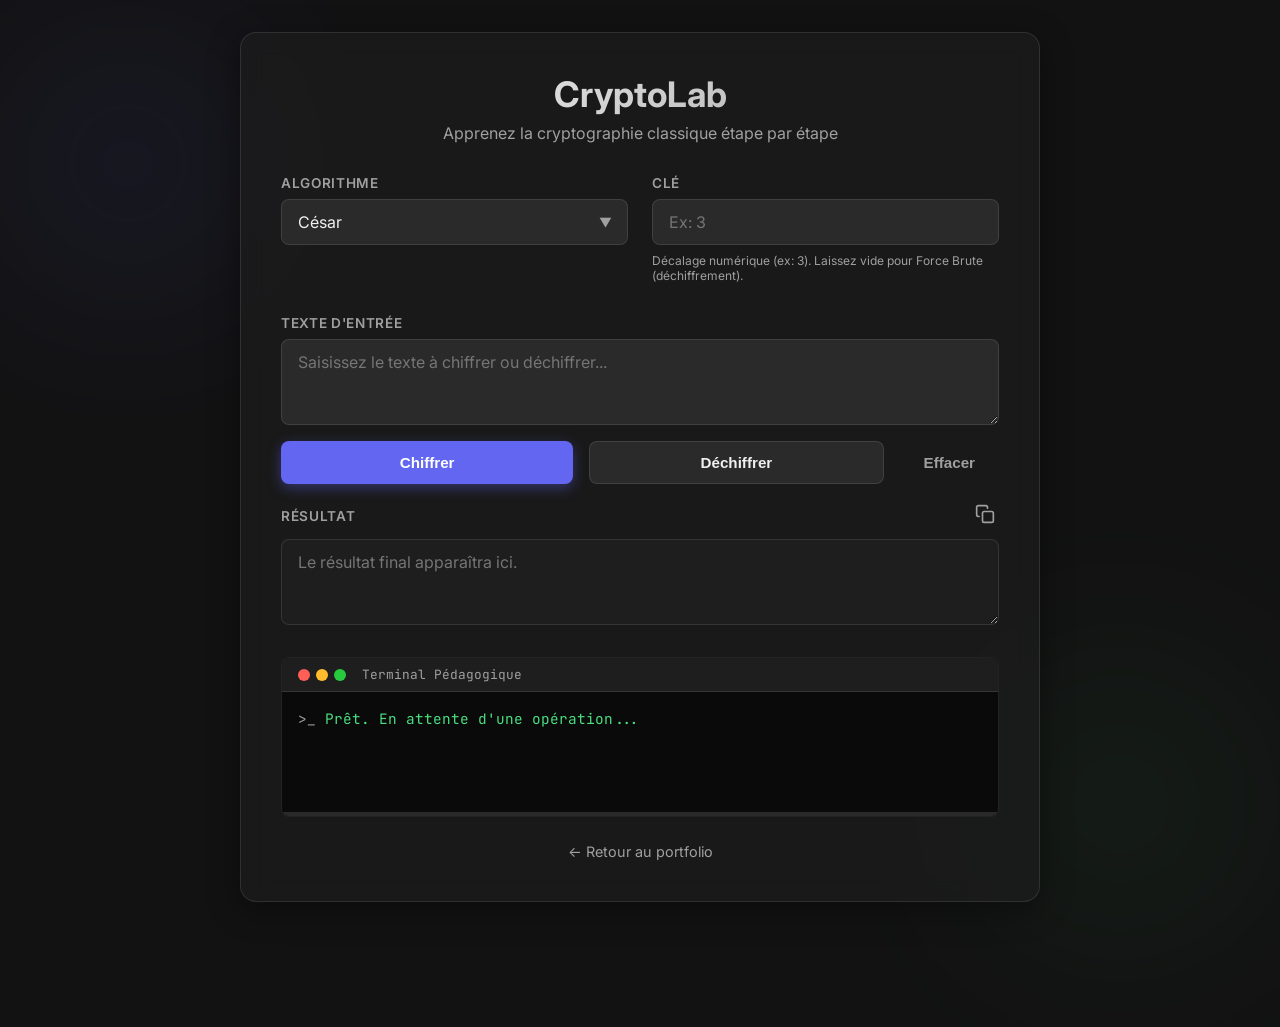
<file: crypto-tool/index.html>
<!DOCTYPE html>
<html lang="fr">
<head>
    <meta charset="UTF-8">
    <meta name="viewport" content="width=device-width, initial-scale=1.0">
    <title>CryptoLab | Outil Pédagogique</title>
    <!-- Google Fonts -->
    <link rel="preconnect" href="https://fonts.googleapis.com">
    <link rel="preconnect" href="https://fonts.gstatic.com" crossorigin>
    <link href="https://fonts.googleapis.com/css2?family=Inter:wght@400;500;600;700&family=JetBrains+Mono:wght@400;700&display=swap" rel="stylesheet">
    <link rel="stylesheet" href="style.css">
</head>
<body>
    <!-- Background elements for Glassmorphism -->
    <div class="bg-shape shape-1"></div>
    <div class="bg-shape shape-2"></div>
    
    <main class="glass-container">
        <header class="app-header">
            <h1>CryptoLab</h1>
            <p>Apprenez la cryptographie classique étape par étape</p>
        </header>

        <section class="config-section">
            <div class="input-group">
                <label for="algo">Algorithme</label>
                <div class="select-wrapper">
                    <select id="algo">
                        <option value="caesar">César</option>
                        <option value="vigenere">Vigenère</option>
                        <option value="hill">Hill</option>
                    </select>
                </div>
            </div>
            <div class="input-group">
                <label for="key">Clé</label>
                <input type="text" id="key" placeholder="Ex: 3" autocomplete="off">
                <small id="key-hint" class="hint">Décalage numérique (ex: 3)</small>
            </div>
        </section>

        <section class="text-section">
            <div class="input-group">
                <label for="source-text">Texte d'entrée</label>
                <textarea id="source-text" rows="3" placeholder="Saisissez le texte à chiffrer ou déchiffrer..."></textarea>
            </div>
            
            <div class="action-buttons">
                <button id="btn-encrypt" class="btn btn-primary">
                    <span>Chiffrer</span>
                </button>
                <button id="btn-decrypt" class="btn btn-secondary">
                    <span>Déchiffrer</span>
                </button>
                <button id="btn-clear" class="btn btn-ghost">Effacer</button>
            </div>

            <div class="input-group mt-4">
                <div class="label-with-action">
                    <label for="result-text">Résultat</label>
                    <button id="btn-copy" class="btn-icon" title="Copier le résultat">
                        <svg width="20" height="20" viewBox="0 0 24 24" fill="none" stroke="currentColor" stroke-width="2" stroke-linecap="round" stroke-linejoin="round"><rect x="9" y="9" width="13" height="13" rx="2" ry="2"></rect><path d="M5 15H4a2 2 0 0 1-2-2V4a2 2 0 0 1 2-2h9a2 2 0 0 1 2 2v1"></path></svg>
                    </button>
                </div>
                <textarea id="result-text" rows="3" readonly placeholder="Le résultat final apparaîtra ici."></textarea>
            </div>
        </section>

        <section class="pedagogical-section">
            <div class="terminal-header">
                <div class="terminal-dots">
                    <span class="dot dot-red"></span>
                    <span class="dot dot-yellow"></span>
                    <span class="dot dot-green"></span>
                </div>
                <span class="terminal-title">Terminal Pédagogique</span>
            </div>
            <div class="terminal-window">
                <pre id="terminal-output"><span class="prompt">>_ </span>Prêt. En attente d'une opération...</pre>
            </div>
            <div class="progress-container">
                <div id="progress-bar" class="progress-bar-fill"></div>
            </div>
        </section>
        
        <div class="back-to-portfolio">
            <a href="../index.html" class="link-back">&larr; Retour au portfolio</a>
        </div>
    </main>

    <script src="script.js"></script>
</body>
</html>
</file>
<file: crypto-tool/style.css>
:root {
    --bg-main: #121212;
    --bg-secondary: #1e1e1e;
    --bg-tertiary: #2a2a2a;
    
    --text-primary: #f0f0f0;
    --text-secondary: #a0a0a0;
    --accent-color: #6366f1;
    --accent-hover: #4f46e5;
    
    --glass-bg: rgba(30, 30, 30, 0.6);
    --glass-border: rgba(255, 255, 255, 0.1);
    --glass-shadow: 0 8px 32px 0 rgba(0, 0, 0, 0.37);
    
    --terminal-bg: #0a0a0a;
    --terminal-text: #4ade80; /* Green hacker-like text */
    
    --radius-lg: 16px;
    --radius-md: 8px;
    --radius-sm: 6px;
    
    --transition-fast: 0.2s ease;
    --transition-smooth: 0.3s cubic-bezier(0.4, 0, 0.2, 1);
}

* {
    margin: 0;
    padding: 0;
    box-sizing: border-box;
}

body {
    font-family: 'Inter', -apple-system, BlinkMacSystemFont, sans-serif;
    background-color: var(--bg-main);
    color: var(--text-primary);
    min-height: 100vh;
    display: flex;
    justify-content: center;
    align-items: center;
    padding: 2rem;
    position: relative;
    overflow-x: hidden;
}

/* Background Abstract Shapes for Glassmorphism contrast */
.bg-shape {
    position: absolute;
    border-radius: 50%;
    filter: blur(80px);
    z-index: -1;
    opacity: 0.5;
}

.shape-1 {
    top: -10%;
    left: -10%;
    width: 40vw;
    height: 40vw;
    background: radial-gradient(circle, rgba(99,102,241,0.2) 0%, rgba(18,18,18,0) 70%);
}

.shape-2 {
    bottom: -10%;
    right: -5%;
    width: 35vw;
    height: 35vw;
    background: radial-gradient(circle, rgba(74,222,128,0.15) 0%, rgba(18,18,18,0) 70%);
}

/* Main Container - Glassmorphism */
.glass-container {
    background: var(--glass-bg);
    backdrop-filter: blur(12px);
    -webkit-backdrop-filter: blur(12px);
    border: 1px solid var(--glass-border);
    box-shadow: var(--glass-shadow);
    border-radius: var(--radius-lg);
    width: 100%;
    max-width: 800px;
    padding: 2.5rem;
    animation: slideUpFade 0.8s var(--transition-smooth) forwards;
}

/* Animations */
@keyframes slideUpFade {
    from {
        opacity: 0;
        transform: translateY(30px);
    }
    to {
        opacity: 1;
        transform: translateY(0);
    }
}

/* Header */
.app-header {
    text-align: center;
    margin-bottom: 2rem;
}

.app-header h1 {
    font-size: 2.2rem;
    font-weight: 700;
    margin-bottom: 0.5rem;
    background: linear-gradient(135deg, #fff 0%, #a0a0a0 100%);
    -webkit-background-clip: text;
    -webkit-text-fill-color: transparent;
}

.app-header p {
    color: var(--text-secondary);
    font-size: 1rem;
}

/* Layout & Sections */
section {
    margin-bottom: 2rem;
}

.config-section {
    display: grid;
    grid-template-columns: 1fr 1fr;
    gap: 1.5rem;
}

@media (max-width: 600px) {
    .config-section {
        grid-template-columns: 1fr;
    }
}

/* Form Controls */
.input-group {
    display: flex;
    flex-direction: column;
    gap: 0.5rem;
}

.mt-4 {
    margin-top: 1rem;
}

label {
    font-size: 0.85rem;
    font-weight: 600;
    color: var(--text-secondary);
    text-transform: uppercase;
    letter-spacing: 0.05em;
}

.label-with-action {
    display: flex;
    justify-content: space-between;
    align-items: center;
}

input, textarea, select {
    background: var(--bg-tertiary);
    border: 1px solid var(--glass-border);
    color: var(--text-primary);
    border-radius: var(--radius-md);
    padding: 0.75rem 1rem;
    font-family: inherit;
    font-size: 1rem;
    transition: var(--transition-fast);
    outline: none;
}

input:focus, textarea:focus, select:focus {
    border-color: var(--accent-color);
    box-shadow: 0 0 0 2px rgba(99, 102, 241, 0.2);
}

textarea {
    resize: vertical;
    min-height: 80px;
}

textarea[readonly] {
    background: var(--bg-secondary);
    color: var(--text-primary);
    cursor: default;
}

.hint {
    font-size: 0.75rem;
    color: var(--text-secondary);
}

/* Select Wrapper */
.select-wrapper {
    position: relative;
}

.select-wrapper::after {
    content: '▼';
    position: absolute;
    right: 1rem;
    top: 50%;
    transform: translateY(-50%);
    font-size: 0.8rem;
    color: var(--text-secondary);
    pointer-events: none;
}

select {
    width: 100%;
    appearance: none;
    -webkit-appearance: none;
    cursor: pointer;
}

/* Buttons */
.action-buttons {
    display: flex;
    gap: 1rem;
    margin-top: 1rem;
}

.btn {
    padding: 0.75rem 1.5rem;
    border-radius: var(--radius-md);
    border: none;
    font-weight: 600;
    font-size: 0.95rem;
    cursor: pointer;
    transition: var(--transition-fast);
    display: flex;
    align-items: center;
    justify-content: center;
    gap: 0.5rem;
}

.btn:disabled {
    opacity: 0.6;
    cursor: not-allowed;
    transform: none !important;
}

.btn-primary {
    background: var(--accent-color);
    color: white;
    flex: 1;
    box-shadow: 0 4px 14px 0 rgba(99, 102, 241, 0.39);
}

.btn-primary:hover:not(:disabled) {
    background: var(--accent-hover);
    transform: translateY(-2px);
    box-shadow: 0 6px 20px rgba(99, 102, 241, 0.4);
}

.btn-secondary {
    background: var(--bg-tertiary);
    color: var(--text-primary);
    border: 1px solid var(--glass-border);
    flex: 1;
}

.btn-secondary:hover:not(:disabled) {
    background: #333;
    transform: translateY(-2px);
}

.btn-ghost {
    background: transparent;
    color: var(--text-secondary);
}

.btn-ghost:hover:not(:disabled) {
    color: var(--text-primary);
}

.btn-icon {
    background: transparent;
    border: none;
    color: var(--text-secondary);
    cursor: pointer;
    padding: 0.25rem;
    border-radius: var(--radius-sm);
    transition: var(--transition-fast);
}

.btn-icon:hover {
    color: var(--text-primary);
    background: var(--bg-tertiary);
}

/* Pedagogical Terminal */
.pedagogical-section {
    background: var(--terminal-bg);
    border-radius: var(--radius-md);
    border: 1px solid var(--glass-border);
    overflow: hidden;
    margin-bottom: 0;
}

.terminal-header {
    background: var(--bg-secondary);
    padding: 0.5rem 1rem;
    display: flex;
    align-items: center;
    border-bottom: 1px solid var(--glass-border);
}

.terminal-dots {
    display: flex;
    gap: 6px;
    margin-right: 1rem;
}

.dot {
    width: 12px;
    height: 12px;
    border-radius: 50%;
}

.dot-red { background-color: #ff5f56; }
.dot-yellow { background-color: #ffbd2e; }
.dot-green { background-color: #27c93f; }

.terminal-title {
    font-size: 0.8rem;
    color: var(--text-secondary);
    font-family: 'JetBrains Mono', monospace;
}

.terminal-window {
    padding: 1rem;
    min-height: 120px;
    max-height: 250px;
    overflow-y: auto;
}

#terminal-output {
    font-family: 'JetBrains Mono', 'Courier New', Courier, monospace;
    font-size: 0.9rem;
    color: var(--terminal-text);
    line-height: 1.5;
    white-space: pre-wrap;
    word-break: break-all;
}

.prompt {
    color: var(--text-secondary);
}

/* Progress Bar */
.progress-container {
    height: 4px;
    background: var(--bg-tertiary);
    width: 100%;
}

.progress-bar-fill {
    height: 100%;
    background: var(--accent-color);
    width: 0%;
    transition: width 0.1s linear;
}

/* Custom Scrollbar for Terminal */
.terminal-window::-webkit-scrollbar {
    width: 8px;
}

.terminal-window::-webkit-scrollbar-track {
    background: var(--terminal-bg);
}

.terminal-window::-webkit-scrollbar-thumb {
    background: var(--bg-tertiary);
    border-radius: 4px;
}

.terminal-window::-webkit-scrollbar-thumb:hover {
    background: var(--text-secondary);
}

.back-to-portfolio {
    margin-top: 1.5rem;
    text-align: center;
}

.link-back {
    color: var(--text-secondary);
    text-decoration: none;
    font-size: 0.9rem;
    transition: var(--transition-fast);
}

.link-back:hover {
    color: var(--text-primary);
}
</file>
<file: portfolio/crypto-tool/style.css>
:root {
    --bg-main: #121212;
    --bg-secondary: #1e1e1e;
    --bg-tertiary: #2a2a2a;
    
    --text-primary: #f0f0f0;
    --text-secondary: #a0a0a0;
    --accent-color: #6366f1;
    --accent-hover: #4f46e5;
    
    --glass-bg: rgba(30, 30, 30, 0.6);
    --glass-border: rgba(255, 255, 255, 0.1);
    --glass-shadow: 0 8px 32px 0 rgba(0, 0, 0, 0.37);
    
    --terminal-bg: #0a0a0a;
    --terminal-text: #4ade80; /* Green hacker-like text */
    
    --radius-lg: 16px;
    --radius-md: 8px;
    --radius-sm: 6px;
    
    --transition-fast: 0.2s ease;
    --transition-smooth: 0.3s cubic-bezier(0.4, 0, 0.2, 1);
}

* {
    margin: 0;
    padding: 0;
    box-sizing: border-box;
}

body {
    font-family: 'Inter', -apple-system, BlinkMacSystemFont, sans-serif;
    background-color: var(--bg-main);
    color: var(--text-primary);
    min-height: 100vh;
    display: flex;
    justify-content: center;
    align-items: center;
    padding: 2rem;
    position: relative;
    overflow-x: hidden;
}

/* Background Abstract Shapes for Glassmorphism contrast */
.bg-shape {
    position: absolute;
    border-radius: 50%;
    filter: blur(80px);
    z-index: -1;
    opacity: 0.5;
}

.shape-1 {
    top: -10%;
    left: -10%;
    width: 40vw;
    height: 40vw;
    background: radial-gradient(circle, rgba(99,102,241,0.2) 0%, rgba(18,18,18,0) 70%);
}

.shape-2 {
    bottom: -10%;
    right: -5%;
    width: 35vw;
    height: 35vw;
    background: radial-gradient(circle, rgba(74,222,128,0.15) 0%, rgba(18,18,18,0) 70%);
}

/* Main Container - Glassmorphism */
.glass-container {
    background: var(--glass-bg);
    backdrop-filter: blur(12px);
    -webkit-backdrop-filter: blur(12px);
    border: 1px solid var(--glass-border);
    box-shadow: var(--glass-shadow);
    border-radius: var(--radius-lg);
    width: 100%;
    max-width: 800px;
    padding: 2.5rem;
    animation: slideUpFade 0.8s var(--transition-smooth) forwards;
}

/* Animations */
@keyframes slideUpFade {
    from {
        opacity: 0;
        transform: translateY(30px);
    }
    to {
        opacity: 1;
        transform: translateY(0);
    }
}

/* Header */
.app-header {
    text-align: center;
    margin-bottom: 2rem;
}

.app-header h1 {
    font-size: 2.2rem;
    font-weight: 700;
    margin-bottom: 0.5rem;
    background: linear-gradient(135deg, #fff 0%, #a0a0a0 100%);
    -webkit-background-clip: text;
    -webkit-text-fill-color: transparent;
}

.app-header p {
    color: var(--text-secondary);
    font-size: 1rem;
}

/* Layout & Sections */
section {
    margin-bottom: 2rem;
}

.config-section {
    display: grid;
    grid-template-columns: 1fr 1fr;
    gap: 1.5rem;
}

@media (max-width: 600px) {
    .config-section {
        grid-template-columns: 1fr;
    }
}

/* Form Controls */
.input-group {
    display: flex;
    flex-direction: column;
    gap: 0.5rem;
}

.mt-4 {
    margin-top: 1rem;
}

label {
    font-size: 0.85rem;
    font-weight: 600;
    color: var(--text-secondary);
    text-transform: uppercase;
    letter-spacing: 0.05em;
}

.label-with-action {
    display: flex;
    justify-content: space-between;
    align-items: center;
}

input, textarea, select {
    background: var(--bg-tertiary);
    border: 1px solid var(--glass-border);
    color: var(--text-primary);
    border-radius: var(--radius-md);
    padding: 0.75rem 1rem;
    font-family: inherit;
    font-size: 1rem;
    transition: var(--transition-fast);
    outline: none;
}

input:focus, textarea:focus, select:focus {
    border-color: var(--accent-color);
    box-shadow: 0 0 0 2px rgba(99, 102, 241, 0.2);
}

textarea {
    resize: vertical;
    min-height: 80px;
}

textarea[readonly] {
    background: var(--bg-secondary);
    color: var(--text-primary);
    cursor: default;
}

.hint {
    font-size: 0.75rem;
    color: var(--text-secondary);
}

/* Select Wrapper */
.select-wrapper {
    position: relative;
}

.select-wrapper::after {
    content: '▼';
    position: absolute;
    right: 1rem;
    top: 50%;
    transform: translateY(-50%);
    font-size: 0.8rem;
    color: var(--text-secondary);
    pointer-events: none;
}

select {
    width: 100%;
    appearance: none;
    -webkit-appearance: none;
    cursor: pointer;
}

/* Buttons */
.action-buttons {
    display: flex;
    gap: 1rem;
    margin-top: 1rem;
}

.btn {
    padding: 0.75rem 1.5rem;
    border-radius: var(--radius-md);
    border: none;
    font-weight: 600;
    font-size: 0.95rem;
    cursor: pointer;
    transition: var(--transition-fast);
    display: flex;
    align-items: center;
    justify-content: center;
    gap: 0.5rem;
}

.btn:disabled {
    opacity: 0.6;
    cursor: not-allowed;
    transform: none !important;
}

.btn-primary {
    background: var(--accent-color);
    color: white;
    flex: 1;
    box-shadow: 0 4px 14px 0 rgba(99, 102, 241, 0.39);
}

.btn-primary:hover:not(:disabled) {
    background: var(--accent-hover);
    transform: translateY(-2px);
    box-shadow: 0 6px 20px rgba(99, 102, 241, 0.4);
}

.btn-secondary {
    background: var(--bg-tertiary);
    color: var(--text-primary);
    border: 1px solid var(--glass-border);
    flex: 1;
}

.btn-secondary:hover:not(:disabled) {
    background: #333;
    transform: translateY(-2px);
}

.btn-ghost {
    background: transparent;
    color: var(--text-secondary);
}

.btn-ghost:hover:not(:disabled) {
    color: var(--text-primary);
}

.btn-icon {
    background: transparent;
    border: none;
    color: var(--text-secondary);
    cursor: pointer;
    padding: 0.25rem;
    border-radius: var(--radius-sm);
    transition: var(--transition-fast);
}

.btn-icon:hover {
    color: var(--text-primary);
    background: var(--bg-tertiary);
}

/* Pedagogical Terminal */
.pedagogical-section {
    background: var(--terminal-bg);
    border-radius: var(--radius-md);
    border: 1px solid var(--glass-border);
    overflow: hidden;
    margin-bottom: 0;
}

.terminal-header {
    background: var(--bg-secondary);
    padding: 0.5rem 1rem;
    display: flex;
    align-items: center;
    border-bottom: 1px solid var(--glass-border);
}

.terminal-dots {
    display: flex;
    gap: 6px;
    margin-right: 1rem;
}

.dot {
    width: 12px;
    height: 12px;
    border-radius: 50%;
}

.dot-red { background-color: #ff5f56; }
.dot-yellow { background-color: #ffbd2e; }
.dot-green { background-color: #27c93f; }

.terminal-title {
    font-size: 0.8rem;
    color: var(--text-secondary);
    font-family: 'JetBrains Mono', monospace;
}

.terminal-window {
    padding: 1rem;
    min-height: 120px;
    max-height: 250px;
    overflow-y: auto;
}

#terminal-output {
    font-family: 'JetBrains Mono', 'Courier New', Courier, monospace;
    font-size: 0.9rem;
    color: var(--terminal-text);
    line-height: 1.5;
    white-space: pre-wrap;
    word-break: break-all;
}

.prompt {
    color: var(--text-secondary);
}

/* Progress Bar */
.progress-container {
    height: 4px;
    background: var(--bg-tertiary);
    width: 100%;
}

.progress-bar-fill {
    height: 100%;
    background: var(--accent-color);
    width: 0%;
    transition: width 0.1s linear;
}

/* Custom Scrollbar for Terminal */
.terminal-window::-webkit-scrollbar {
    width: 8px;
}

.terminal-window::-webkit-scrollbar-track {
    background: var(--terminal-bg);
}

.terminal-window::-webkit-scrollbar-thumb {
    background: var(--bg-tertiary);
    border-radius: 4px;
}

.terminal-window::-webkit-scrollbar-thumb:hover {
    background: var(--text-secondary);
}

.back-to-portfolio {
    margin-top: 1.5rem;
    text-align: center;
}

.link-back {
    color: var(--text-secondary);
    text-decoration: none;
    font-size: 0.9rem;
    transition: var(--transition-fast);
}

.link-back:hover {
    color: var(--text-primary);
}
</file>
